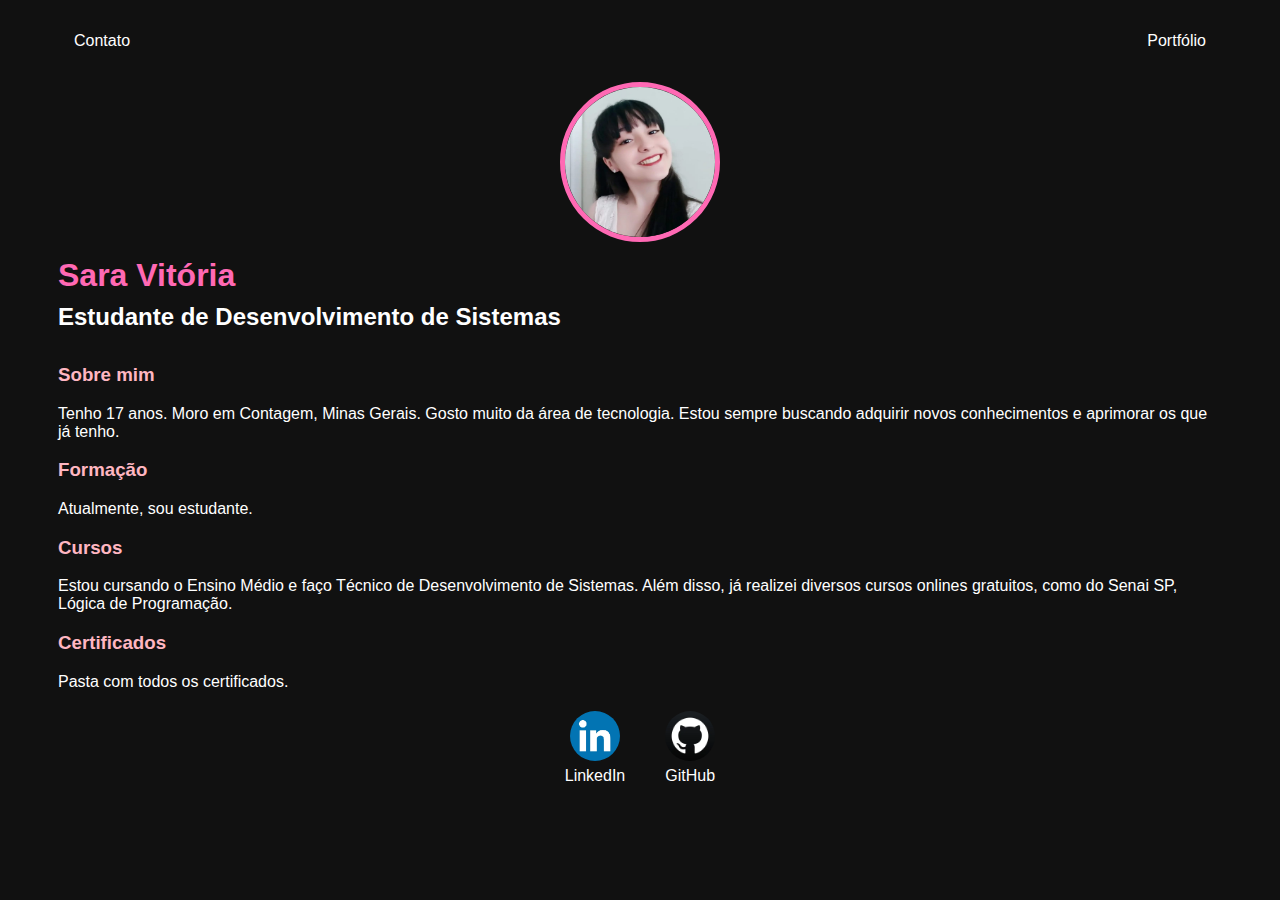
<file: index.html>
<!DOCTYPE html>
<html lang="pt-br">
<head>
    <meta charset="UTF-8">
    <meta http-equiv="X-UA-Compatible" content="IE=edge">
    <meta name="viewport" content="width=device-width, initial-scale=1.0">
    <title>Currículo</title>
    <link rel="stylesheet" href="./Curriculo/CSS/index.css">
</head>
<body>
    <div class="container">
        <nav>
            <ul>
                <li>
                    <a href="contact.html"> Contato</a>
                </li>
                <li>
                    <a href="portfolio.html"> Portfólio</a>
                </li>
            </ul>
        </nav>
        <header>
            <div class="center">
                <img src="./img/foto.jfif"></img>
            </div>
            <div class="id">
                <h1>Sara Vitória</h1>
                <h2>Estudante de Desenvolvimento de Sistemas</h2>
            </div>
        </header>
        <main>
            <section>
                <h3 class="sobre-mim"> Sobre mim </h3>
                <p>
                    Tenho 17 anos. Moro em Contagem, Minas Gerais. Gosto muito da área de tecnologia. Estou sempre buscando adquirir novos conhecimentos e aprimorar os que já tenho. 
                </p>
            </section>
            <section>
                <h3> Formação </h3>
                <p>
                    Atualmente, sou estudante.
                </p>
            </section>
            <section>
                <h3> Cursos </h3>
                <p>
                    Estou cursando o Ensino Médio e faço Técnico de Desenvolvimento de Sistemas. Além disso, já realizei diversos cursos onlines gratuitos, como do Senai SP, Lógica de Programação.
                </p>
            </section>
            <section>
                <h3> Certificados </h3>
                <a class="certificados" href="https://drive.google.com/drive/folders/1TA7v8fxdoH8-NYAttDn56AMMaSjOZes4?usp=drive_link"  target="_blank"  rel="noopener norferrer">Pasta com todos os certificados.</a>
            </section>
        </main>
        <footer>
            <a href="https://www.linkedin.com/in/sara-vit%C3%B3ria-oliveira-23565b270?utm_source=share&utm_campaign=share_via&utm_content=profile&utm_medium=android_app" target="_blank"  rel="noopener norferrer">
                
                <img src="./img/linkedin.jfif"></img>
                <p>LinkedIn</p>
            </a>
            <a href="https://github.com/saravitoriaoliveirao/" target="_blank"  rel="noopener norferrer">
                
                <img src="./img/github.jfif"></img>
                <p>GitHub</p>
            </a>
        </footer>
    </div>
</body>
</html>
</file>
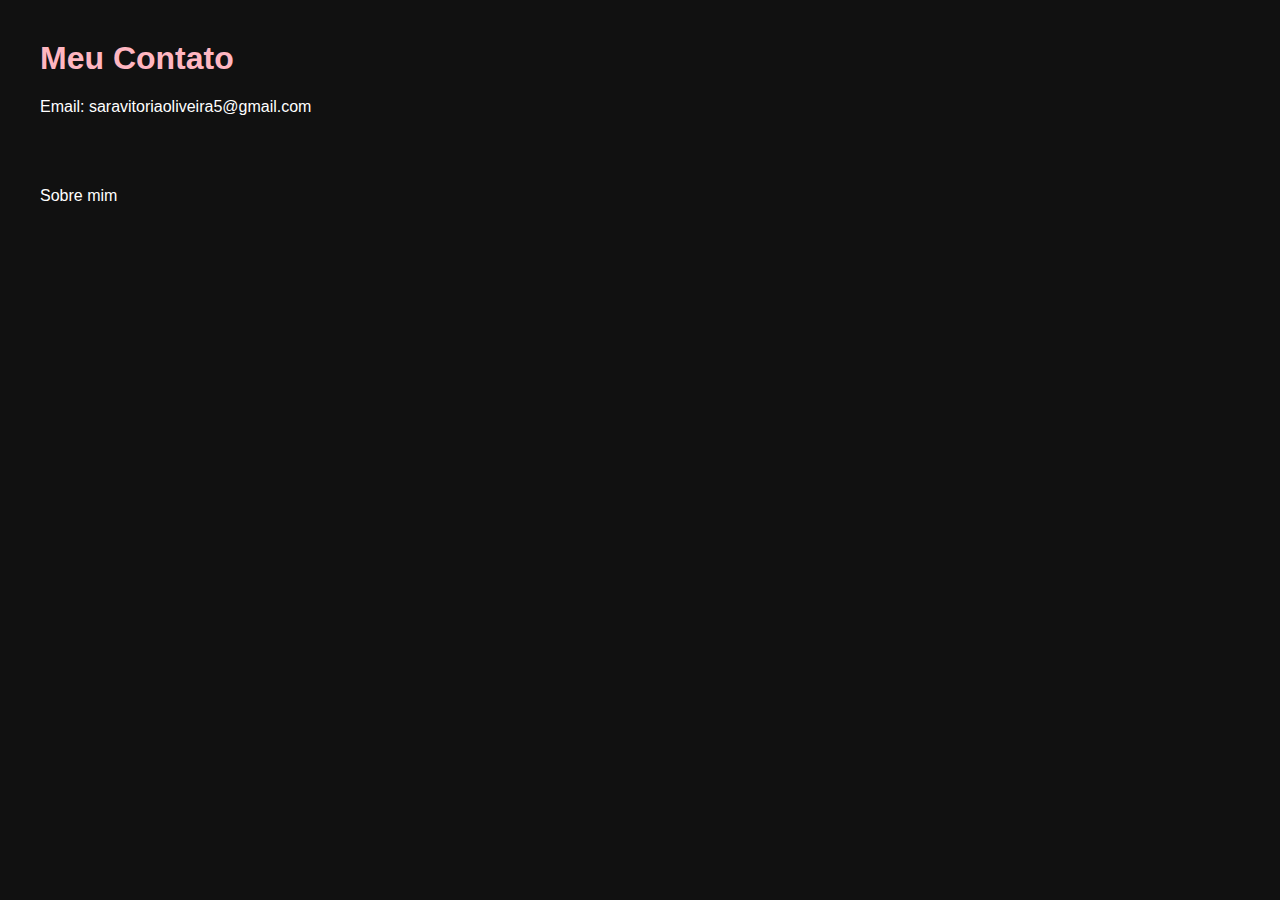
<file: contact.html>
<!DOCTYPE html>
<html lang="pt-br">
<head>
    <meta charset="UTF-8">
    <meta name="viewport" content="width=device-width, initial-scale=1.0">
    <title>Meu contato</title>
    <link rel="stylesheet" href="./Curriculo/CSS/contact.css">
</head>
<body>
    <h1>Meu Contato</h1>
    <div>Email: saravitoriaoliveira5@gmail.com </div>
    <a href="index.html"> Sobre mim </a>

</body>
</html>
</file>
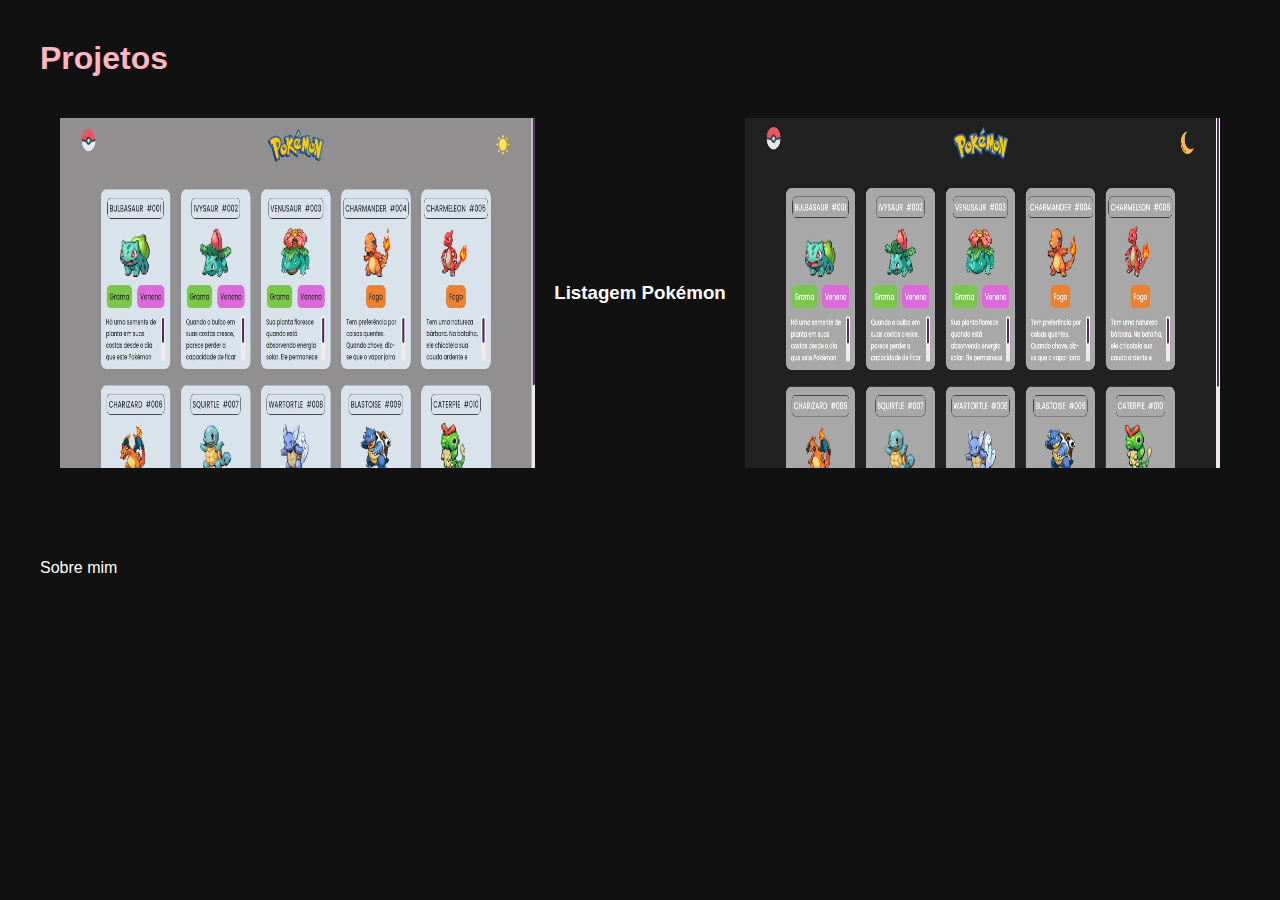
<file: portfolio.html>
<!DOCTYPE html>
<html lang="pt-br">
<head>
    <meta charset="UTF-8">
    <meta name="viewport" content="width=device-width, initial-scale=1.0">
    <title>Portfólio</title>
    <link rel="stylesheet" href="./Curriculo/CSS/portfolio.css">
</head>
<body>
    <h1>Projetos</h1>
    <div class="projetos">
        <img src="./img/WhatsApp Image 2024-11-20 at 00.13.38.jpeg">
        <h3>Listagem Pokémon</h3>
        <img src="./img/04d2c121-d74e-4670-af14-be83bf7a9fd4.jfif">
        
    </div>
    <a href="index.html"> Sobre mim </a>
  
</body>
</html>
</file>
<file: Curriculo/CSS/index.css>
body{
    color: white;
    background-color: rgb(17, 17, 17); 
    font-family: Arial, Helvetica, sans-serif;
}

ul{
    display: flex;
    justify-content: space-between;
    list-style-type: none;
    align-items: center;
    padding: 16px;
}

a{
    color: white;
    text-decoration: none;
}

header img{
    width: 150px;
    height: 150px;
    border-radius: 50%;
    border: 5px solid hotpink;
}

.center{
    text-align: center;
}

h1{
    color: hotpink;
}

footer img{
    width: 50px;
    height: 50px;
    border-radius: 50%; 
}

footer{
    display: flex;
    justify-content: center;
    
}

footer a{
    margin:20px;
    text-align: center;
}

footer p{
    margin-top: 2px;
}

.container{
    padding: 0px 50px;
}

nav a:hover{
    color: purple;
}

h3{
    color: lightpink;
}

h2{
   font-family: 'Franklin Gothic Medium', 'Arial Narrow', Arial, sans-serif;
   line-height: 1;
}

.id{
    line-height: 0.5;
}

.sobre-mim{
    margin-top: 35px;
}

.certificados:hover{
    color:purple
}
</file>
<file: Curriculo/CSS/contact.css>
body{
    color: white;
    background-color: rgb(17, 17, 17); 
    font-family: Arial, Helvetica, sans-serif;
    margin: 40px;
}

h1{
    color:lightpink
}

a{
    line-height: 10;
    text-decoration: none;
    color:white
}

a:hover{
    color: purple;
}
</file>
<file: Curriculo/CSS/portfolio.css>
body{
    color: white;
    background-color: rgb(17, 17, 17); 
    font-family: Arial, Helvetica, sans-serif;
    margin: 40px;
}

img{
    width: 475px;
    height: 350px;
}

.projetos{
    display: flex;
    justify-content: space-between ;
    list-style-type: none;
    align-items: center;
    padding: 20px;
    
}

h1{
    color:lightpink
}

p{
    display: flex;
    justify-content: center;
}


a{
    line-height: 10;
    text-decoration: none;
    color:white
}

a:hover{
    color: purple;
}
</file>
